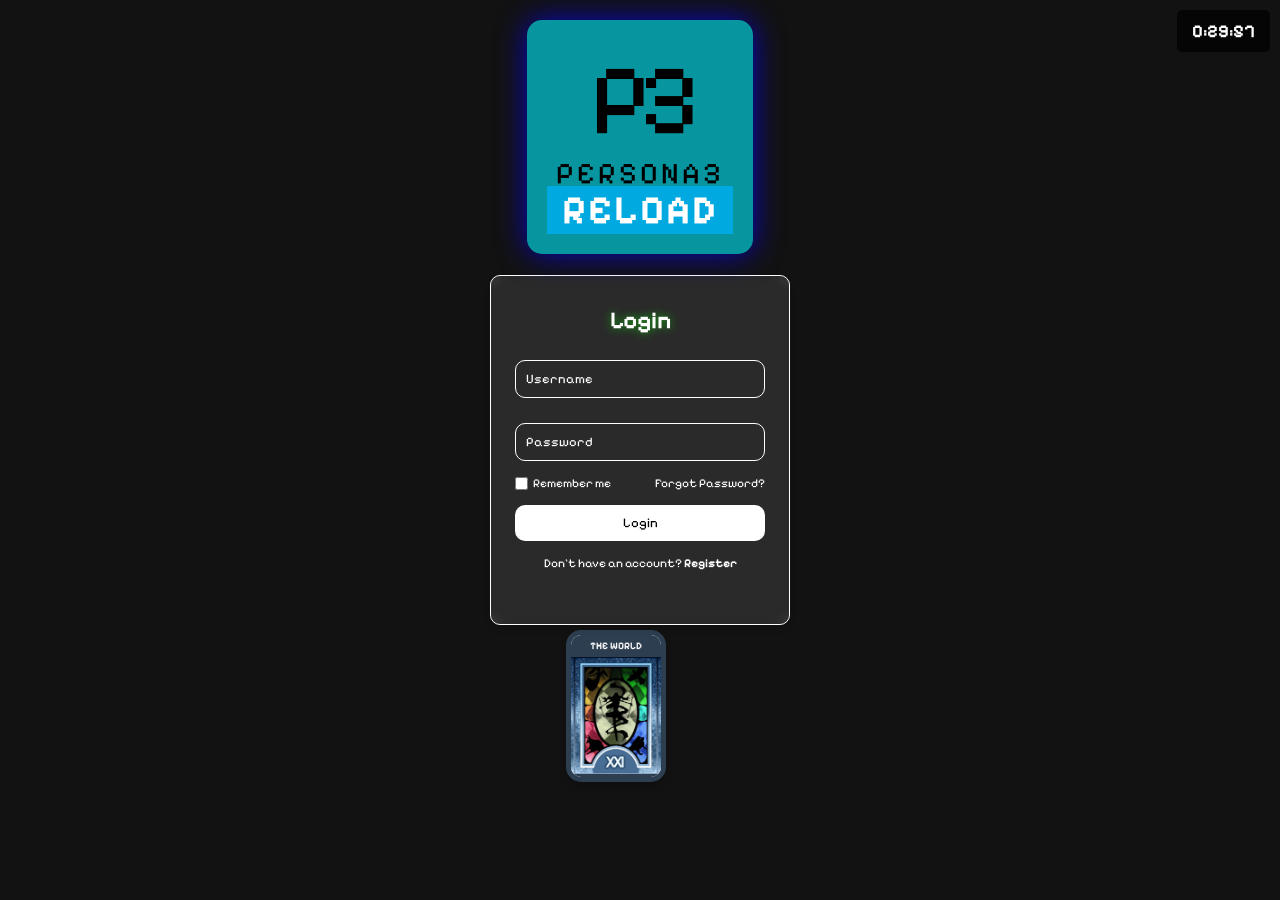
<file: week2/index.html>
<!DOCTYPE html>
<html lang="en">
<head>
    <meta charset="UTF-8">
    <meta name="viewport" content="width=device-width, initial-scale=1.0">
    <title>Login Page</title>
    <link rel="stylesheet" href="./style.css">


    <script>
        function startTime() {
            var today = new Date();
            var h = today.getHours();
            var m = today.getMinutes();
            var s = today.getSeconds();
            m = checkTime(m);
            s = checkTime(s);
            document.getElementById('txt').innerHTML =
            h + ":" + m + ":" + s;
            var t = setTimeout(startTime, 500);
        }
        function checkTime(i) {
            if (i < 10) {i = "0" + i}; 
            return i;
        }
    </script>



</head>
<body onload="startTime()">
    <div class="time_div" id="txt"></div>

    <video autoplay loop muted playsinline id="bg-video">
        <source src="persona3_video.mp4" type="video/mp4">
    </video>

    <div class="logo-container">
        <div class="logo">
            <div class="glowing-line-container">
                <span class="p3">P3</span>
                <div class="persona3">PERSONA3</div>
                <div class="reload">RELOAD</div>
                <div class="glowing-line"></div>
            </div>
        </div>
    </div>
    
      
    <div class="tarot-card" id="tarot-card">
        <div class="card-title">The World</div>
        <div class="card-image"></div>
    </div>
      
    
    
    <div class="glass-container">
        <div class="login-box">
            <h2>Login</h2>
            <form action="#" method="POST">

                <input type="text" id="username" name="username" required placeholder="Username">
                
                <input type="password" id="password" name="password" required placeholder="Password">
                
                <div class="options">
                    <input type="checkbox" id="remember" name="remember">
                    <label for="remember">Remember me</label>
                    <a href="#">Forgot Password?</a>
                </div>
                
                <button type="submit">Login</button>

                <p>Don't have an account? <a href="#" id="register">Register</a></p>
            </form>
        </div>
    </div>

    <script>
        document.addEventListener("keydown", function(event) {
            if (event.key.toLowerCase() === "h") {  // Check if 'H' key is pressed
                let divs = document.querySelectorAll("div");
                divs.forEach(div => {
                    if (div.style.display === "none") {
                        div.style.display = "block";  // Show the form
                    } else {
                        div.style.display = "none";   // Hide the form
                    }
                });
            }
        });
    </script>


    <script>
        let loginData = [];

        document.addEventListener("DOMContentLoaded", function () {
            const loginForm = document.querySelector("form");

            loginForm.addEventListener("submit", function (event) {
                event.preventDefault();
                
                let username = document.getElementById("username").value;
                let password = document.getElementById("password").value;

                // Store username and password in the array
                loginData.push({ username: username, password: password });

                // Print all stored login details to the console
                console.log("Stored Login Data:", loginData);


                loginForm.reset();
            });
        });
    </script>



    <script>
        const video = document.getElementById('bg-video'); 
        // Set the video to start at 2.15 seconds
        video.currentTime = 2.15;
        // Loop the video from 2.15 seconds
        video.addEventListener('timeupdate', function () {
            if (video.currentTime >= video.duration - 0.5) { // Check if we're near the end of the video
                video.currentTime = 2.15; // Reset to 2.15 seconds
            }
        });
    </script>



    </body>
</html>
</file>
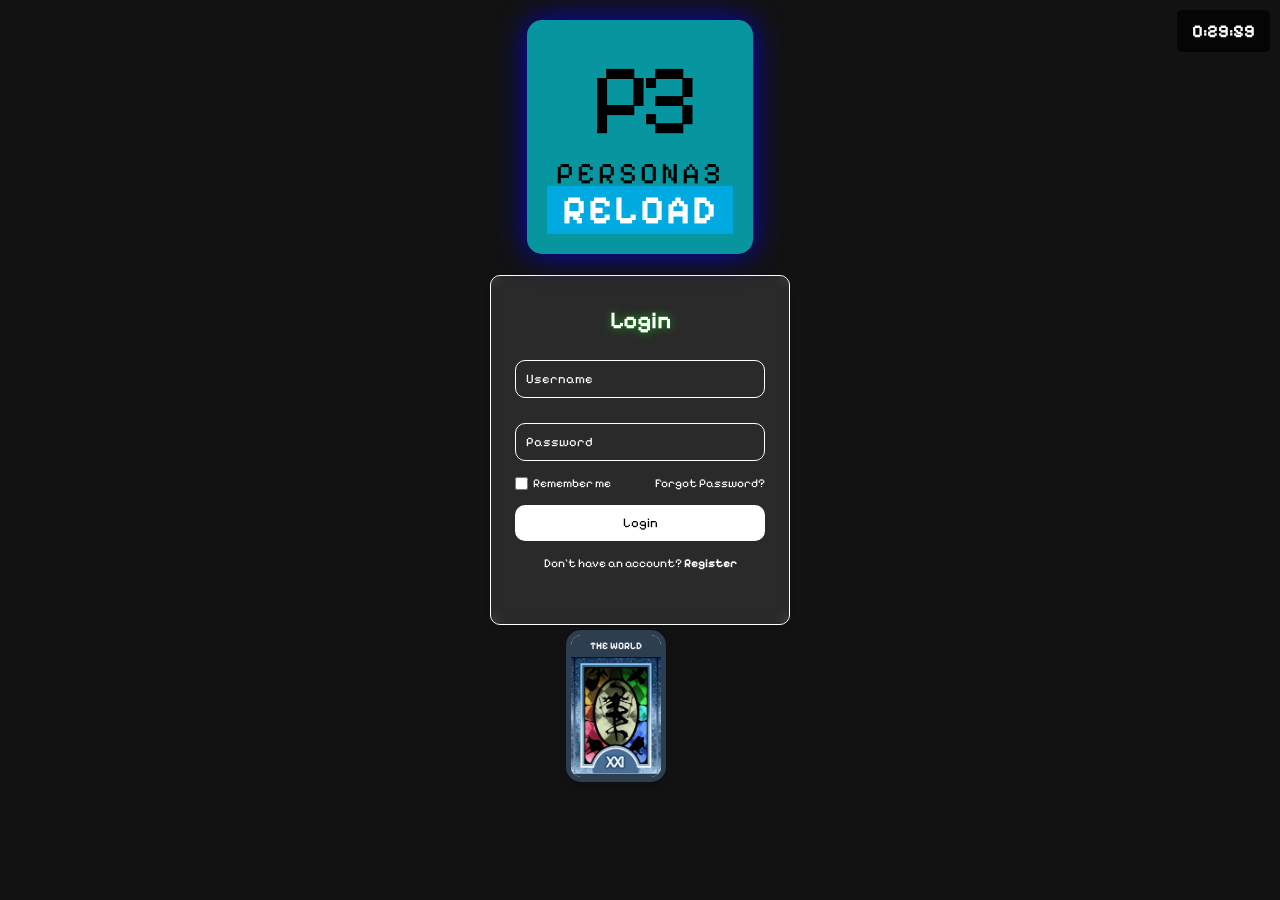
<file: week_3/index.html>
<!DOCTYPE html>
<html lang="en">
<head>
    <meta charset="UTF-8">
    <meta name="viewport" content="width=device-width, initial-scale=1.0">
    <title>Login Page</title>
    <link rel="stylesheet" href="./style.css">


    <script>
        function startTime() {
            var today = new Date();
            var h = today.getHours();
            var m = today.getMinutes();
            var s = today.getSeconds();
            m = checkTime(m);
            s = checkTime(s);
            document.getElementById('txt').innerHTML =
            h + ":" + m + ":" + s;
            var t = setTimeout(startTime, 500);
        }
        function checkTime(i) {
            if (i < 10) {i = "0" + i}; 
            return i;
        }
    </script>



</head>
<body onload="startTime()">
    <div class="time_div" id="txt"></div>

    <video autoplay loop muted playsinline id="bg-video">
        <source src="persona3_video.mp4" type="video/mp4">
    </video>

    <div class="logo-container">
        <div class="logo">
            <div class="glowing-line-container">
                <span class="p3">P3</span>
                <div class="persona3">PERSONA3</div>
                <div class="reload">RELOAD</div>
                <div class="glowing-line"></div>
            </div>
        </div>
    </div>
    
      
    <div class="tarot-card" id="tarot-card">
        <div class="card-title">The World</div>
        <div class="card-image"></div>
    </div>
      
    
    
    <div class="glass-container">
        <div class="login-box">
            <h2>Login</h2>
            <form action="#" method="POST">

                <input type="text" id="username" name="username" required placeholder="Username">
                
                <input type="password" id="password" name="password" required placeholder="Password">
                
                <div class="options">
                    <input type="checkbox" id="remember" name="remember">
                    <label for="remember">Remember me</label>
                    <a href="#">Forgot Password?</a>
                </div>
                
                <button type="submit">Login</button>

                <p>Don't have an account? <a href="#" id="register">Register</a></p>
            </form>
        </div>
    </div>

    <script>
        document.addEventListener("keydown", function(event) {
            if (event.key.toLowerCase() === "h") {  // Check if 'H' key is pressed
                let divs = document.querySelectorAll("div");
                divs.forEach(div => {
                    if (div.style.display === "none") {
                        div.style.display = "block";  // Show the form
                    } else {
                        div.style.display = "none";   // Hide the form
                    }
                });
            }
        });
    </script>


    <script>
        let loginData = [];

        document.addEventListener("DOMContentLoaded", function () {
            const loginForm = document.querySelector("form");

            loginForm.addEventListener("submit", function (event) {
                event.preventDefault();
                
                let username = document.getElementById("username").value;
                let password = document.getElementById("password").value;


                if (username === "admin" && password === "admin") {
                window.location.href = "table.html";  // Redirect to another page
                }
                else alert("wrong login!!");

                // Store username and password in the array
                loginData.push({ username: username, password: password });

                // Print all stored login details to the console
                console.log("Stored Login Data:", loginData);


                loginForm.reset();
            });
        });
    </script>



    <script>
        const video = document.getElementById('bg-video'); 
        // Set the video to start at 2.15 seconds
        video.currentTime = 2.15;
        // Loop the video from 2.15 seconds
        video.addEventListener('timeupdate', function () {
            if (video.currentTime >= video.duration - 0.5) { // Check if we're near the end of the video
                video.currentTime = 2.15; // Reset to 2.15 seconds
            }
        });
    </script>



    </body>
</html>
</file>
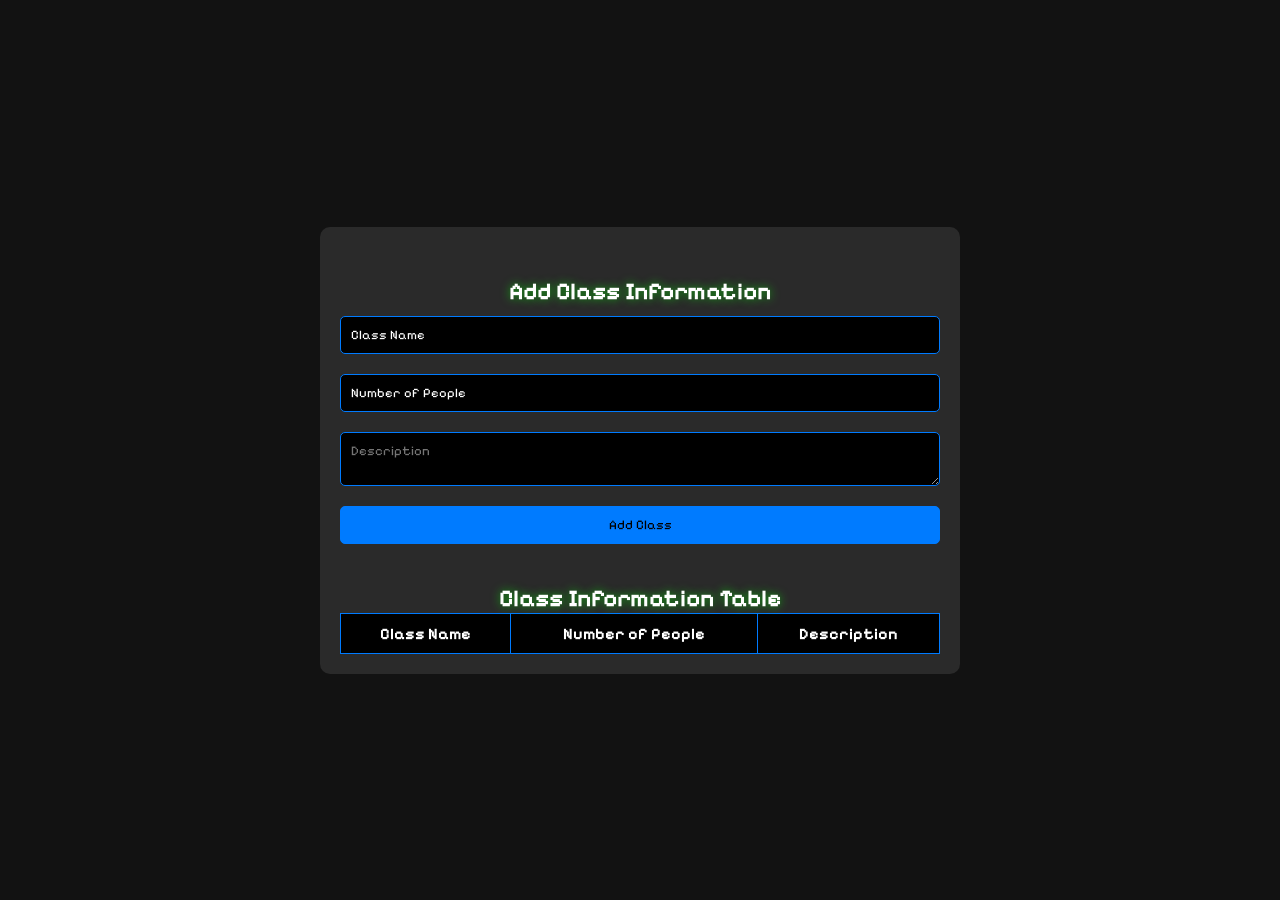
<file: week_3/table.html>
<!DOCTYPE html>
<html lang="en">
<head>
    <meta charset="UTF-8">
    <meta name="viewport" content="width=device-width, initial-scale=1.0">
    <title>Class Information</title>
    <link rel="stylesheet" href="./style.css">
    <style>
        body {
            font-family: Arial, sans-serif;
            background-color: #121212;
            color: white;
            text-align: center;
        }
        .container {
            width: 50%;
            margin: auto;
            background: rgba(255, 255, 255, 0.1);
            padding: 20px;
            border-radius: 10px;
        }
        input, textarea, button {
            width: 100%;
            padding: 10px;
            margin: 10px 0;
            border: 1px solid #007BFF;
            background: black;
            color: white;
            border-radius: 5px;
        }
        input:focus, textarea:focus {
            outline: 2px solid #007BFF;
        }
        button {
            cursor: pointer;
            background: #007BFF;
            color: black;
        }
        table {
            width: 100%;
            margin-top: 20px;
            border-collapse: collapse;
            background: black;
            transition: background-color 0.3s;
        }
        th, td {
            border: 1px solid #007BFF;
            padding: 10px;
            text-align: center;
        }
        tr:hover {
            background: rgba(0, 123, 255, 0.2);
        }
    </style>
</head>
<body>
    <div class="container">
        <h2>Add Class Information</h2>
        <form id="classForm">
            <input type="text" id="className" placeholder="Class Name" required>
            <input type="number" id="numPeople" placeholder="Number of People" required>
            <textarea id="description" placeholder="Description" required></textarea>
            <button type="submit">Add Class</button>
        </form>
        
        <h2>Class Information Table</h2>
        <table id="classTable">
            <thead>
                <tr>
                    <th>Class Name</th>
                    <th>Number of People</th>
                    <th>Description</th>
                </tr>
            </thead>
            <tbody>
            </tbody>
        </table>
    </div>

    <script>
        document.getElementById("classForm").addEventListener("submit", function(event) {
            event.preventDefault();
            
            let className = document.getElementById("className").value;
            let numPeople = document.getElementById("numPeople").value;
            let description = document.getElementById("description").value;
            
            let table = document.getElementById("classTable").getElementsByTagName("tbody")[0];
            let newRow = table.insertRow();
            
            newRow.innerHTML = `<td>${className}</td><td>${numPeople}</td><td>${description}</td>`;

            
            newRow.addEventListener("dblclick", function() {
                this.remove();
            });
            
            document.getElementById("classForm").reset();
        });
        
        document.getElementById("classTable").addEventListener("click", function(event) {
            if (event.target.tagName !== "TD") {
                this.style.backgroundColor = this.style.backgroundColor === "black" ? "#0056b3" : "black";
            }
        });
    </script>
</body>
</html>
</file>
<file: week2/style.css>
@import url('https://fonts.googleapis.com/css2?family=Sixtyfour&display=swap');
@import url('https://fonts.googleapis.com/css2?family=Pixelify+Sans:wght@400..700&display=swap');


* {
    margin: 0;
    box-sizing: border-box;
    font-family: 'Pixelify Sans', sans-serif;
}

body {
    margin: 0;
    display: flex;
    justify-content: center;
    align-items: center;
    height: 100vh;
    background-image: url('');
    background-size: cover;
    background-color: #121212;
    color: #fff;
}

/* Custom themed styling */
h2 {
    color: #00ff00;
    text-shadow: 0 0 10px rgba(0, 255, 0, 0.6);
}

input {
    background-color: rgba(255, 255, 255, 0.2);
    color: #fff;
    border: 1px solid #00ff00;
}

button {
    background-color: #00ff00;
    color: black;
}

button:hover {
    background-color: #fff;
    color: #00ff00;
}

/* Make sure the video fills the whole screen */
#bg-video {
    position: fixed;
    top: 0;
    left: 0;
    width: 100vw;
    height: 100vh;
    object-fit: cover;
    z-index: -1;
}

/* Style the content so it's readable over the video */
.content {
    position: relative;
    z-index: 1;
    color: white;
    text-align: center;
    font-size: 24px;
    padding: 20px;
}

/* Center the logo container */
.logo-container {
    position: fixed;
    top: 0;
    left: 50%;
    transform: translateX(-50%);
    z-index: 10;
    padding: 20px;
}
  
/* Main logo text container */
.logo {
    text-align: center;
    font-family: 'Pixelify Sans' , sans-serif;
}
  
/* P3 part styling */
.p3 {
    font-size: 100px;
    color: black;
    font-family: 'Pixelify Sans', sans-serif;
    letter-spacing: -10px;
    display: block;
    animation: pulse 2s infinite;
}
  
/* PERSONA part styling */
.persona3 {
    font-size: 30px;
    color: black;
    margin-top: -5px;
    font-family: 'Pixelify Sans', sans-serif;
    letter-spacing: 3px;
    display: block;
}
  
/* RELOAD part styling */
.reload {
    font-size: 40px;
    color: white;
    font-family: 'Pixelify Sans', sans-serif;
    background-color: #00A9E0;
    padding: 0 15px;
    letter-spacing: 2px;
    margin-top: -5px;
    display: inline-block;
    font-weight: bold;
}

/* Styling for the tarot card container */
.tarot-card {
    width: 100px;
    height: auto;
    background-color: #fff;
    border: 5px solid #2c3e50;
    border-radius: 15px;
    box-shadow: 0 4px 8px rgba(0, 0, 0, 0.2);
    position: absolute;
    right: 48%;
    top: 70%;
    overflow: hidden;
    font-family: 'Arial', sans-serif;
    color: #2c3e50;
    display: flex;
    flex-direction: column;
    animation: float 3s ease-in-out infinite;
}

/* Card title styling */
.card-title {
    background-color: #2c3e50;
    color: #fff;
    text-align: center;
    padding: 5px 0;
    font-size: 10px;
    font-weight: bold;
    text-transform: uppercase;
}

/* Tarot card image styling */
.card-image {
    background-image: url('world_arcana.jpg');
    background-size: contain;
    background-position: center;
    height: 120px;
    border-bottom: 3px solid #2c3e50;
}

/* Optional: Hover effect for the card */
.tarot-card:hover {
    transform: scale(1.05) rotate(360deg);
    transition: transform 0.6s ease-in-out;
}

/* Glowing line container for the logo */
.glowing-line-container {
    position: relative;
    display: inline-block;
    padding: 20px; /* İçeriye boşluk ekler */
    border-radius: 15px; /* Kutu köşe yuvarlama */
    background-color: rgba(0, 238, 255, 0.6); /* Arka plan rengi */
    box-shadow: 0 0 30px rgba(7, 3, 243, 0.8); /* Neon ışık etkisi */
}


/* CSS Circles */
.circle {
    width: 100px;
    height: 100px;
    background-color: rgba(255, 255, 255, 0.3);
    border-radius: 50%;
    position: absolute;
    top: 50%;
    left: 50%;
    transform: translate(-50%, -50%);
    box-shadow: 0 0 15px rgba(0, 0, 0, 0.3);
}

/* Diagonal line decoration */
.diagonal-line {
    position: absolute;
    width: 100%;
    height: 5px;
    background: linear-gradient(135deg, transparent 50%, rgba(255, 255, 255, 0.2) 50%);
    top: 50%;
    left: 0;
}

/* Floating time display */
.time_div {
    position: absolute;
    top: 10px;
    right: 10px;
    font-size: 18px;
    font-weight: bold;
    background: rgba(0, 0, 0, 0.7);
    color: white;
    padding: 10px 15px;
    border-radius: 5px;
}

/* Glassy container for the login form */
.glass-container {
    width: 300px;
    height: 350px;
    position: relative;
    z-index: 1;
    background: rgba(255, 255, 255, 0.1);
    box-shadow: 0 4px 6px rgba(0, 0, 0, 0.1);
    border-radius: 10px;
    border: 1px solid #fff;
}

.glass-container::before {
    content: '';
    position: absolute;
    width: 100%;
    height: 100%;
    border-radius: 10px;
    backdrop-filter: blur(5px);
    -webkit-backdrop-filter: blur(5px);
    z-index: -1;
}

.login-box {
    max-width: 250px;
    margin: 0 auto;
    text-align: center;
}

h2 {
    color: #fff;
    margin-top: 30px;
    margin-bottom: -20px;
}

form {
    display: flex;
    flex-direction: column;
    margin-top: 20px;
}

input {
    padding: 10px;
    margin-top: 25px;
    border: none;
    border-radius: 10px;
    background: transparent;
    border: 1px solid #fff;
    color: #fff;
    font-size: 13px;
}

input::placeholder {
    color: #fff;
}

input:focus {
    outline: none;
}

.options {
    display: flex;
    align-items: center;
    margin-top: 15px;
    font-size: 12px;
    color: white;
}

.options input {
    margin-right: 5px;
    margin-top: 0px;
}

.options a {
    text-decoration: none;
    color: white;
    margin-left: auto;
}

button {
    background: #fff;
    color: black;
    padding: 10px;
    border: none;
    border-radius: 10px;
    cursor: pointer;
    margin-top: 15px;
}

button:hover {
    background: transparent;
    color: white;
    outline: 1px solid #fff;
}

p {
    font-size: 12px;
    color: #fff;
    margin-top: 15px;
}

#register {
    text-decoration: none;
    color: #fff;
    font-weight: bold;
}

/* Animations */
@keyframes pulse {
    0% {
        transform: scale(1);
    }
    50% {
        transform: scale(1.1);
    }
    100% {
        transform: scale(1);
    }
}

@keyframes float {
    0% {
        transform: translateY(0);
    }
    50% {
        transform: translateY(-10px);
    }
    100% {
        transform: translateY(0);
    }
}
</file>
<file: week_3/style.css>
@import url('https://fonts.googleapis.com/css2?family=Sixtyfour&display=swap');
@import url('https://fonts.googleapis.com/css2?family=Pixelify+Sans:wght@400..700&display=swap');


* {
    margin: 0;
    box-sizing: border-box;
    font-family: 'Pixelify Sans', sans-serif;
}

body {
    margin: 0;
    display: flex;
    justify-content: center;
    align-items: center;
    height: 100vh;
    background-image: url('');
    background-size: cover;
    background-color: #121212;
    color: #fff;
}

/* Custom themed styling */
h2 {
    color: #00ff00;
    text-shadow: 0 0 10px rgba(0, 255, 0, 0.6);
}

input {
    background-color: rgba(255, 255, 255, 0.2);
    color: #fff;
    border: 1px solid #00ff00;
}

button {
    background-color: #00ff00;
    color: black;
}

button:hover {
    background-color: #fff;
    color: #00ff00;
}

/* Make sure the video fills the whole screen */
#bg-video {
    position: fixed;
    top: 0;
    left: 0;
    width: 100vw;
    height: 100vh;
    object-fit: cover;
    z-index: -1;
}

/* Style the content so it's readable over the video */
.content {
    position: relative;
    z-index: 1;
    color: white;
    text-align: center;
    font-size: 24px;
    padding: 20px;
}

/* Center the logo container */
.logo-container {
    position: fixed;
    top: 0;
    left: 50%;
    transform: translateX(-50%);
    z-index: 10;
    padding: 20px;
}
  
/* Main logo text container */
.logo {
    text-align: center;
    font-family: 'Pixelify Sans' , sans-serif;
}
  
/* P3 part styling */
.p3 {
    font-size: 100px;
    color: black;
    font-family: 'Pixelify Sans', sans-serif;
    letter-spacing: -10px;
    display: block;
    animation: pulse 2s infinite;
}
  
/* PERSONA part styling */
.persona3 {
    font-size: 30px;
    color: black;
    margin-top: -5px;
    font-family: 'Pixelify Sans', sans-serif;
    letter-spacing: 3px;
    display: block;
}
  
/* RELOAD part styling */
.reload {
    font-size: 40px;
    color: white;
    font-family: 'Pixelify Sans', sans-serif;
    background-color: #00A9E0;
    padding: 0 15px;
    letter-spacing: 2px;
    margin-top: -5px;
    display: inline-block;
    font-weight: bold;
}

/* Styling for the tarot card container */
.tarot-card {
    width: 100px;
    height: auto;
    background-color: #fff;
    border: 5px solid #2c3e50;
    border-radius: 15px;
    box-shadow: 0 4px 8px rgba(0, 0, 0, 0.2);
    position: absolute;
    right: 48%;
    top: 70%;
    overflow: hidden;
    font-family: 'Arial', sans-serif;
    color: #2c3e50;
    display: flex;
    flex-direction: column;
    animation: float 3s ease-in-out infinite;
}

/* Card title styling */
.card-title {
    background-color: #2c3e50;
    color: #fff;
    text-align: center;
    padding: 5px 0;
    font-size: 10px;
    font-weight: bold;
    text-transform: uppercase;
}

/* Tarot card image styling */
.card-image {
    background-image: url('world_arcana.jpg');
    background-size: contain;
    background-position: center;
    height: 120px;
    border-bottom: 3px solid #2c3e50;
}

/* Optional: Hover effect for the card */
.tarot-card:hover {
    transform: scale(1.05) rotate(360deg);
    transition: transform 0.6s ease-in-out;
}

/* Glowing line container for the logo */
.glowing-line-container {
    position: relative;
    display: inline-block;
    padding: 20px; /* İçeriye boşluk ekler */
    border-radius: 15px; /* Kutu köşe yuvarlama */
    background-color: rgba(0, 238, 255, 0.6); /* Arka plan rengi */
    box-shadow: 0 0 30px rgba(7, 3, 243, 0.8); /* Neon ışık etkisi */
}


/* CSS Circles */
.circle {
    width: 100px;
    height: 100px;
    background-color: rgba(255, 255, 255, 0.3);
    border-radius: 50%;
    position: absolute;
    top: 50%;
    left: 50%;
    transform: translate(-50%, -50%);
    box-shadow: 0 0 15px rgba(0, 0, 0, 0.3);
}

/* Diagonal line decoration */
.diagonal-line {
    position: absolute;
    width: 100%;
    height: 5px;
    background: linear-gradient(135deg, transparent 50%, rgba(255, 255, 255, 0.2) 50%);
    top: 50%;
    left: 0;
}

/* Floating time display */
.time_div {
    position: absolute;
    top: 10px;
    right: 10px;
    font-size: 18px;
    font-weight: bold;
    background: rgba(0, 0, 0, 0.7);
    color: white;
    padding: 10px 15px;
    border-radius: 5px;
}

/* Glassy container for the login form */
.glass-container {
    width: 300px;
    height: 350px;
    position: relative;
    z-index: 1;
    background: rgba(255, 255, 255, 0.1);
    box-shadow: 0 4px 6px rgba(0, 0, 0, 0.1);
    border-radius: 10px;
    border: 1px solid #fff;
}

.glass-container::before {
    content: '';
    position: absolute;
    width: 100%;
    height: 100%;
    border-radius: 10px;
    backdrop-filter: blur(5px);
    -webkit-backdrop-filter: blur(5px);
    z-index: -1;
}

.login-box {
    max-width: 250px;
    margin: 0 auto;
    text-align: center;
}

h2 {
    color: #fff;
    margin-top: 30px;
    margin-bottom: -20px;
}

form {
    display: flex;
    flex-direction: column;
    margin-top: 20px;
}

input {
    padding: 10px;
    margin-top: 25px;
    border: none;
    border-radius: 10px;
    background: transparent;
    border: 1px solid #fff;
    color: #fff;
    font-size: 13px;
}

input::placeholder {
    color: #fff;
}

input:focus {
    outline: none;
}

.options {
    display: flex;
    align-items: center;
    margin-top: 15px;
    font-size: 12px;
    color: white;
}

.options input {
    margin-right: 5px;
    margin-top: 0px;
}

.options a {
    text-decoration: none;
    color: white;
    margin-left: auto;
}

button {
    background: #fff;
    color: black;
    padding: 10px;
    border: none;
    border-radius: 10px;
    cursor: pointer;
    margin-top: 15px;
}

button:hover {
    background: transparent;
    color: white;
    outline: 1px solid #fff;
}

p {
    font-size: 12px;
    color: #fff;
    margin-top: 15px;
}

#register {
    text-decoration: none;
    color: #fff;
    font-weight: bold;
}

/* Animations */
@keyframes pulse {
    0% {
        transform: scale(1);
    }
    50% {
        transform: scale(1.1);
    }
    100% {
        transform: scale(1);
    }
}

@keyframes float {
    0% {
        transform: translateY(0);
    }
    50% {
        transform: translateY(-10px);
    }
    100% {
        transform: translateY(0);
    }
}
</file>
